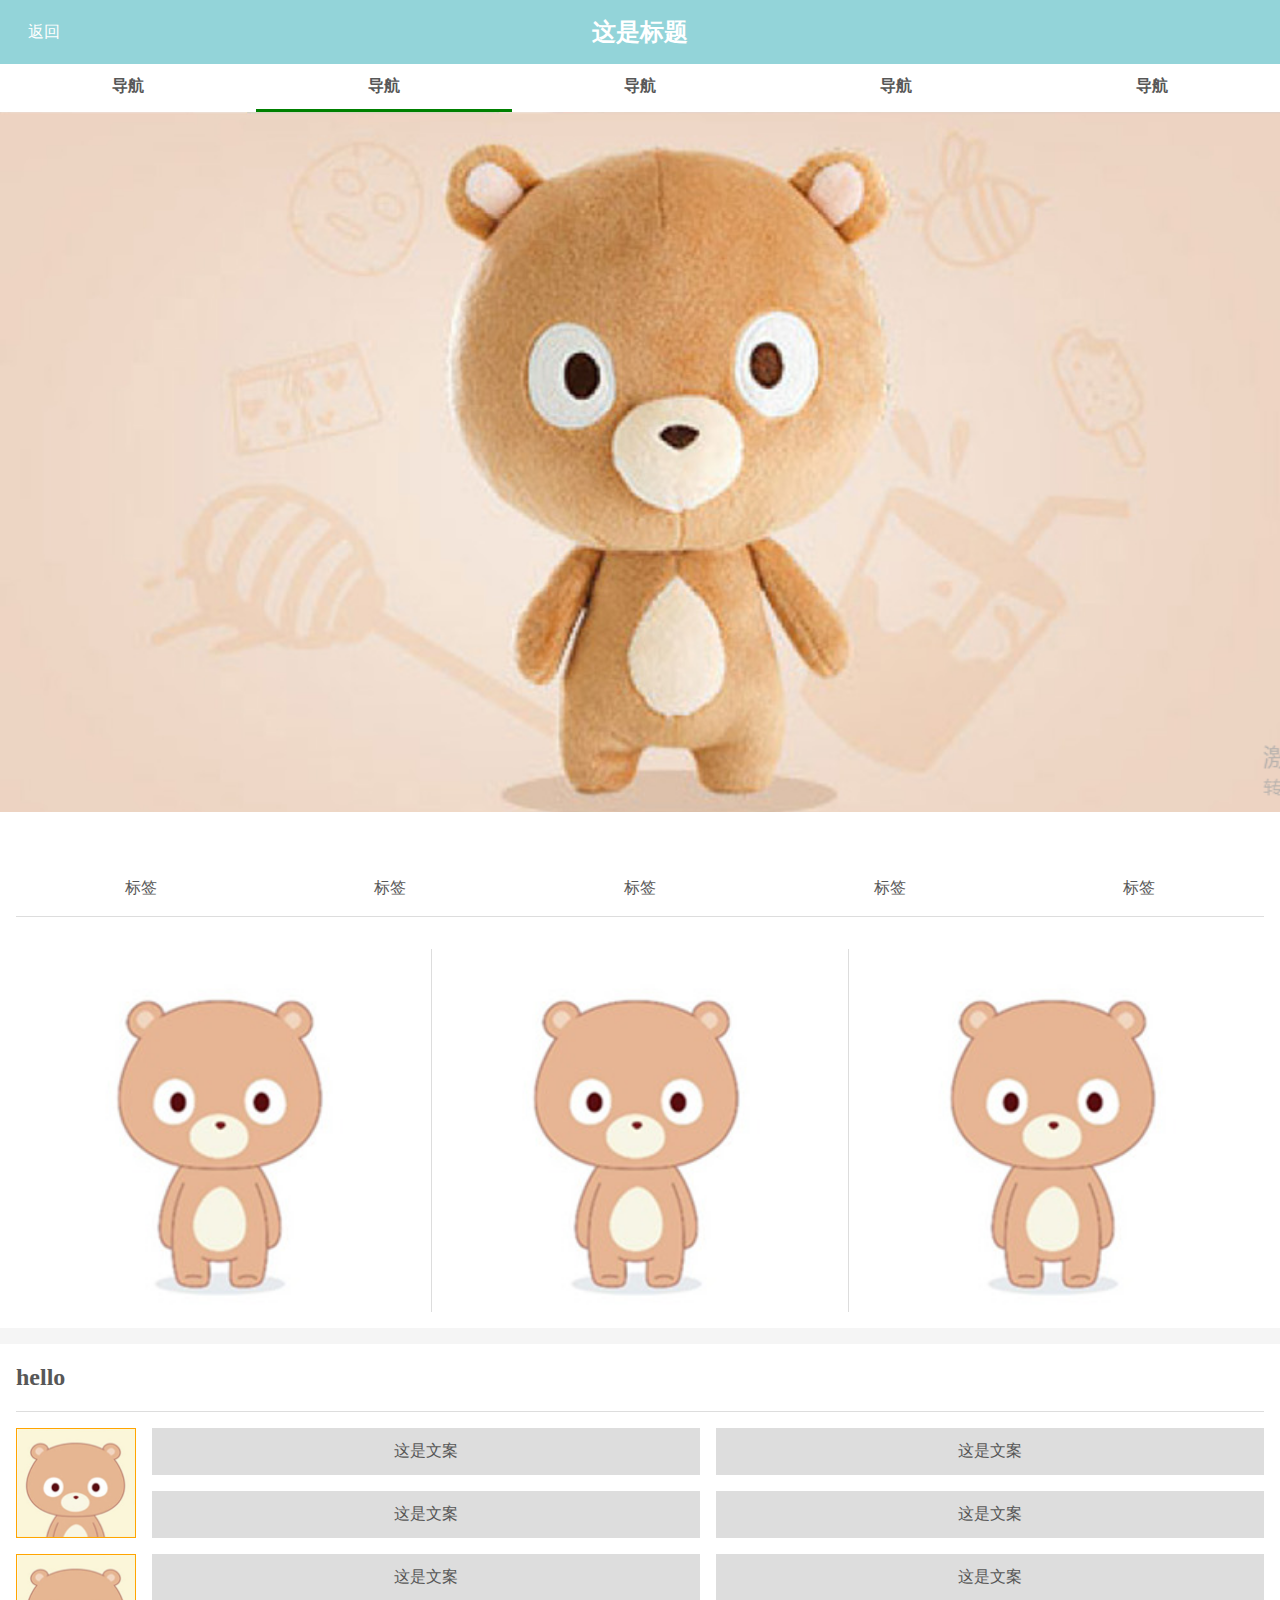
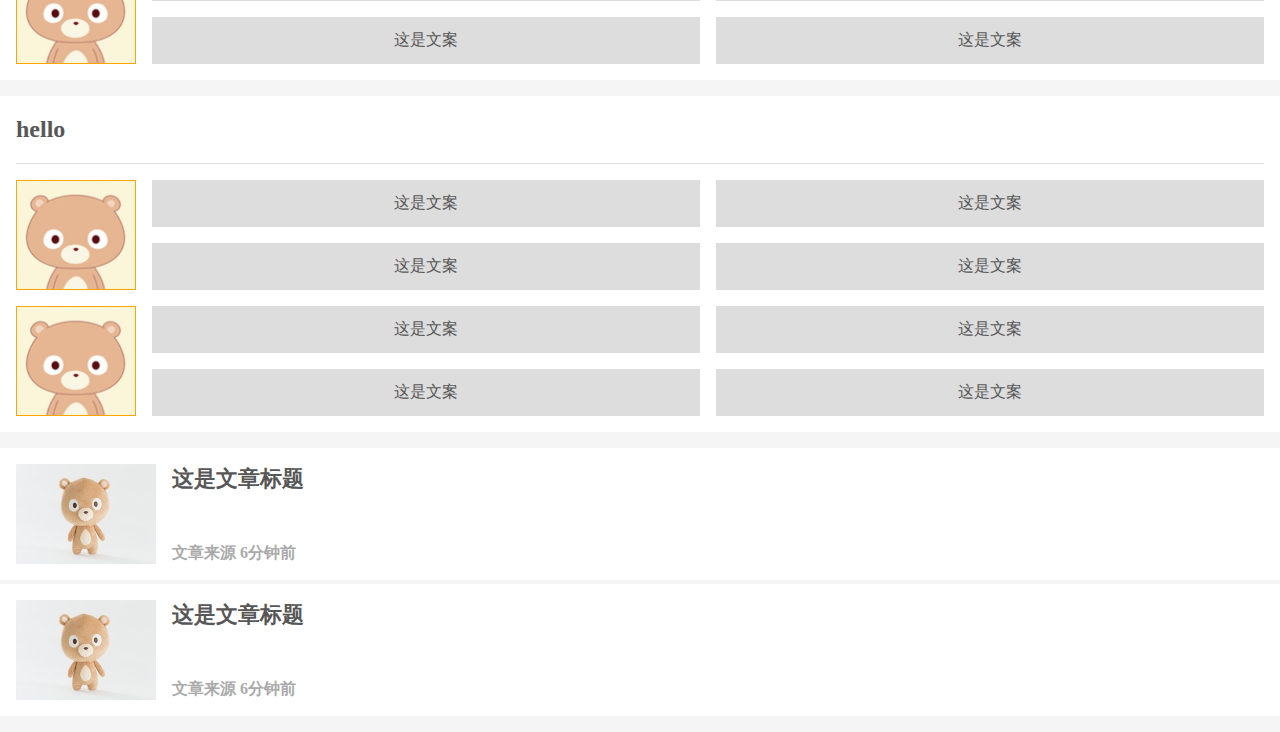
<file: task11/index.html>
<!DOCTYPE html>
<html>
<head>
    <meta charset="UTF-8">
    <title>task11</title>
    <meta name="viewport" content="width=device-width, initial-scale=1">
    <link rel="stylesheet" href="style.css">
</head>
<body>
<div class="page">
    <header class="page-header">
        <a href=""><i class="iconfont">&#58884</i>返回 </a>
        <h1>这是标题</h1>
    </header>
    <nav class="page-nav">
        <a href="">导航</a>
        <a class="active" href="">导航</a>
        <a href="">导航</a>
        <a href="">导航</a>
        <a href="">导航</a>
    </nav>
    <div class="page-banner">
        <img src="img/banner.png">
    </div>
    <ul class="page-tags">
        <li><i class="iconfont">&#58881</i><br/>标签</li>
        <li><i class="iconfont">&#58881</i><br/>标签</li>
        <li><i class="iconfont">&#58881</i><br/>标签</li>
        <li><i class="iconfont">&#58881</i><br/>标签</li>
        <li><i class="iconfont">&#58881</i><br/>标签</li>
    </ul>
    <ul class="page-column">
        <li><img src="img/hello.png" alt=""></li>
        <li><img src="img/hello.png" alt=""></li>
        <li><img src="img/hello.png" alt=""></li>
    </ul>

    <div class="page-card">
        <div class="title">
            <h2>hello</h2>
        </div>
        <div class="body">
            <dl>
                <dt>
                    <img src="img/hello2.png" alt="">
                </dt>
                <dd>
                    <a href=""><span>这是文案</span></a>
                    <a href=""><span>这是文案</span></a>
                </dd>
                <dd>
                    <a href=""><span>这是文案</span></a>
                    <a href=""><span>这是文案</span></a>
                </dd>
            </dl>
            <dl>
                <dt>
                    <img src="img/hello2.png" alt="">
                </dt>
                <dd>
                    <a href=""><span>这是文案</span></a>
                    <a href=""><span>这是文案</span></a>
                </dd>
                <dd>
                    <a href=""><span>这是文案</span></a>
                    <a href=""><span>这是文案</span></a>
                </dd>
            </dl>
        </div>
    </div>

    <div class="page-card">
        <div class="title">
            <h2>hello</h2>
        </div>
        <div class="body">
            <dl>
                <dt>
                    <img src="img/hello2.png" alt="">
                </dt>
                <dd>
                    <a href=""><span>这是文案</span></a>
                    <a href=""><span>这是文案</span></a>
                </dd>
                <dd>
                    <a href=""><span>这是文案</span></a>
                    <a href=""><span>这是文案</span></a>
                </dd>
            </dl>
            <dl>
                <dt>
                    <img src="img/hello2.png" alt="">
                </dt>
                <dd>
                    <a href=""><span>这是文案</span></a>
                    <a href=""><span>这是文案</span></a>
                </dd>
                <dd>
                    <a href=""><span>这是文案</span></a>
                    <a href=""><span>这是文案</span></a>
                </dd>
            </dl>
        </div>
    </div>

    <div class="page-articles">
        <section>
            <img src="img/hello3.png" alt="">
            <div class="content">
                <strong>这是文章标题</strong>

                <small>文章来源 6分钟前</small>
            </div>
        </section>
        <section>
            <img src="img/hello3.png" alt="">
            <div class="content">
                <strong>这是文章标题</strong>

                <small>文章来源 6分钟前</small>
            </div>
        </section>
    </div>
</div>


</body>
</html>
</file>
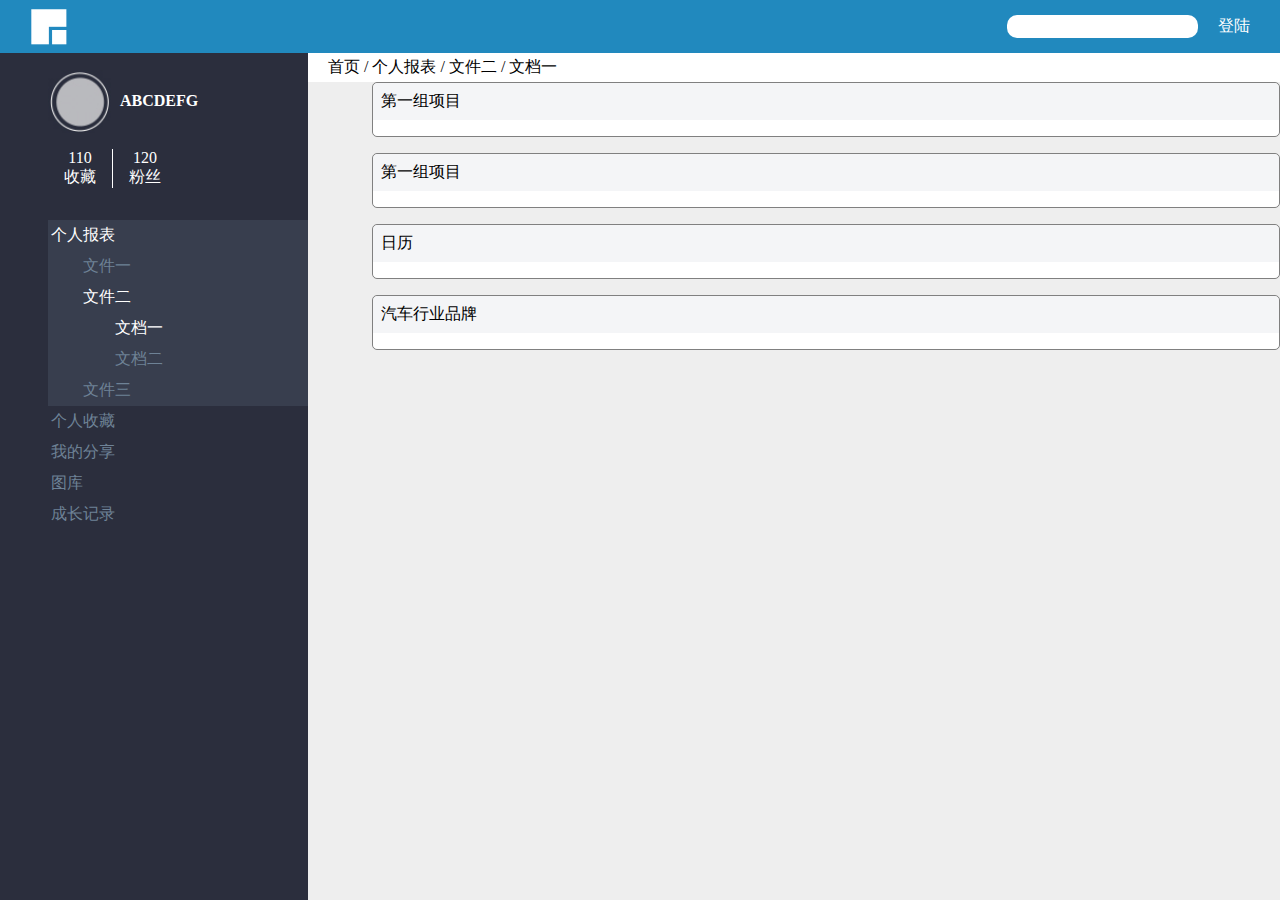
<file: task12/index.html>
<html>
<head>
    <meta charset="UTF-8">
    <title>flex布局 兼容到ie11+</title>
    <meta name="viewport" content="width=device-width, initial-scale=1">
    <link rel="stylesheet" href="style.css">
</head>
<body>
<div class="container">
    <header>
        <div class="logo">
            <img src="logo.png">
        </div>

        <form action="" class="search-form">
            <input type="text"/>
        </form>
        <div class="user">登陆</div>

    </header>
    <div class="main">
        <aside>
            <div class="user">
                <div class="name">
                    <img src="user.png"/>
                    <strong>ABCDEFG</strong>
                </div>
                <div class="tabs">
                    <div>110<br/>收藏</div>
                    <div>120<br/>粉丝</div>
                </div>
            </div>
            <nav>
                <ul>
                    <li>
                        <div class="title selected">个人报表</div>
                        <ul>
                            <li>
                                <div class="title">文件一</div>
                            </li>
                            <li>
                                <div class="title selected">文件二</div>
                                <ul>
                                    <li>
                                        <div class="title selected">文档一</div>
                                    </li>
                                    <li>
                                        <div class="title">文档二</div>
                                    </li>
                                </ul>
                            </li>
                            <li>
                                <div class="title">文件三</div>
                            </li>
                        </ul>
                    </li>
                    <li>
                        <div class="title">个人收藏</div>
                    </li>
                    <li>
                        <div class="title">我的分享</div>
                    </li>
                    <li>
                        <div class="title">图库</div>
                    </li>
                    <li>
                        <div class="title">成长记录</div>
                    </li>
                </ul>
            </nav>
        </aside>
        <div class="page-warp">
            <div class="nav-tabs">
                <span>首页</span> /
                <span>个人报表</span> /
                <span>文件二</span> /
                <span>文档一</span>
            </div>
            <div class="page-content">

                <div class="panel-search">

                </div>
                <div class="panel-slide">

                </div>
                <div class="panel-count">

                </div>
                <div class="card">
                    <div class="title">第一组项目</div>
                    <div class="body">
                        <div class="tabs"></div>
                    </div>

                </div>
                <div class="card">
                    <div class="title">第一组项目</div>
                    <div class="body"></div>
                </div>
                <div class="card">
                    <div class="title">日历</div>
                    <div class="body">
                        <div class="calendar">

                        </div>
                    </div>

                </div>
                <div class="card">
                    <div class="title">汽车行业品牌</div>
                    <div class="body"></div>
                </div>
            </div>

        </div>
    </div>

</div>

</body>
</html>
</file>
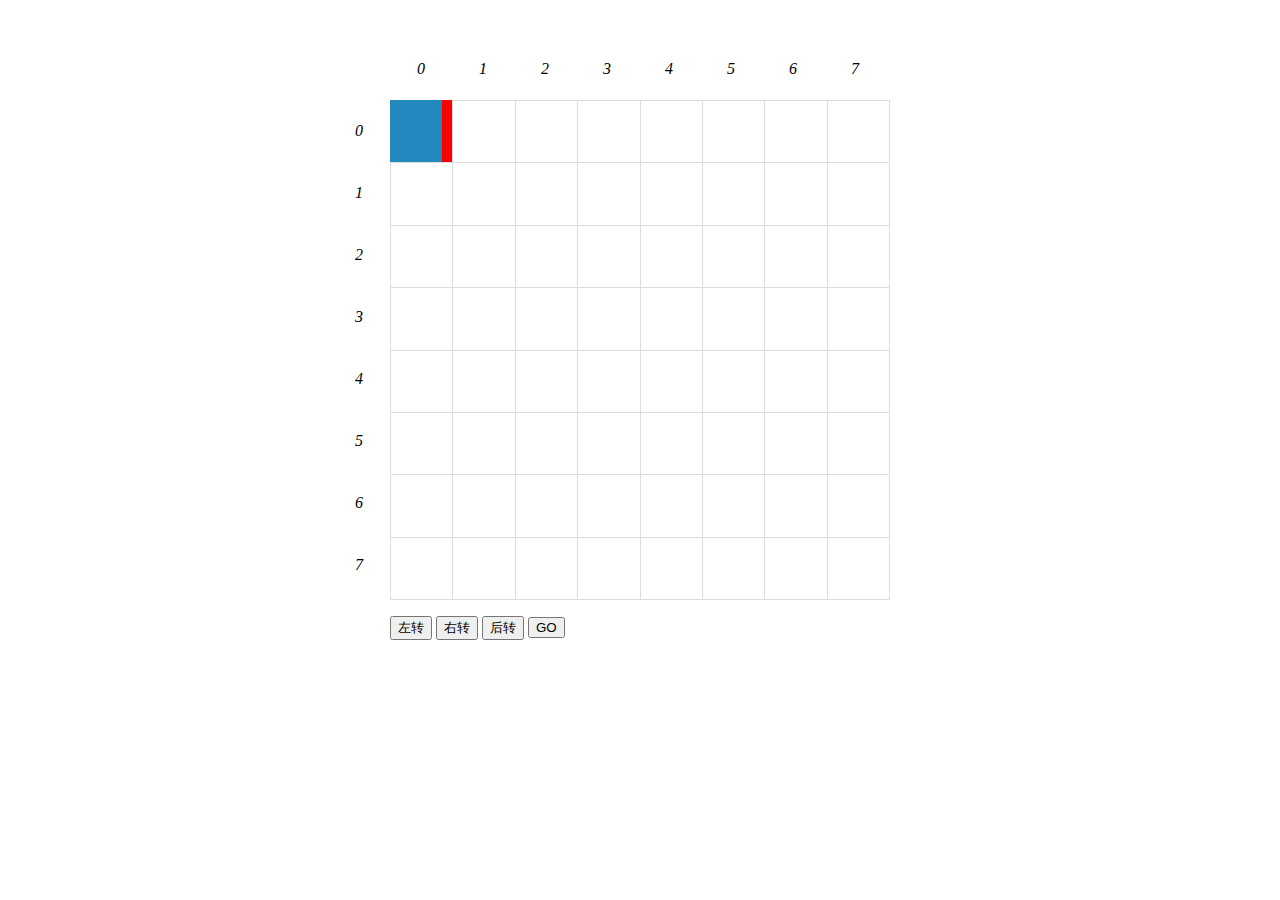
<file: task33/index.html>
<!DOCTYPE html>
<html lang="en">
<head>
    <meta charset="UTF-8">
    <title>听指令的小方块1</title>
    <style>
        .container {
            position: relative;
            width: 500px;
            height: auto;
            margin: 100px auto;
        }

        #app {
            width: 500px;
            height: 500px;
        }

        #app table {
            width: 500px;
            height: 500px;
            table-layout: fixed;
            border-collapse: collapse;
            box-sizing: border-box;
        }

        #app td {
            box-sizing: border-box;
            border: 1px solid #ddd;
        }

        #app i {
            position: absolute;
            width: 62px;
            height: 62px;
            text-align: center;
            line-height: 62px;
        }

        #box {
            position: absolute;
            top: 0;
            left: 0;
            width: 62px;
            height: 62px;
            box-sizing: border-box;
            border-left: 10px solid red;
            background: #2189be;
            transition: .3s all;
            transform: rotate(180deg);
        }
    </style>
</head>
<body>
<div class="container">
    <div id="box"></div>
    <div id="app"></div>
    <p>
        <button id="leftBtn">左转</button>
        <button id="rightBtn">右转</button>
        <button id="bottomBtn">后转</button>
        <button id="goBtn">GO</button>
    </p>

</div>

<script>
    (function () {
        //小盒子
        var box = createBox('#box');
        init();//构造棋盘
        //操作
        document.querySelector('#leftBtn').addEventListener('click',function () {
            box.turn(-90);
        });
        document.querySelector('#rightBtn').addEventListener('click',function () {
            box.turn(+90);
        });
        document.querySelector('#bottomBtn').addEventListener('click',function () {
            box.turn(-180);
        });
        document.querySelector('#goBtn').addEventListener('click',function () {
            box.go();
        });
        function init() {
            var app = document.getElementById('app');
            var table = '<table>';//构造表格
            var icon = '';//构造标记
            for (var row = 0; row < 8; row++) {
                table += '<tr>';
                icon += '<i style="left:-62px;top:' + row * 62 + 'px">' + row + '</i>';
                for (var col = 0; col < 8; col++) {
                    if (row == 0) {
                        icon += '<i style="left:' + col * 62 + 'px;top:-62px">' + col + '</i>';
                    }
                    table += '<td id="td' + row + '-' + col + '"></td>'
                }
                table += '</tr>';
            }
            table += '</table>';
            app.innerHTML = icon + table;
        }

        function createBox(selector) {
            var dom = document.querySelector(selector);
            var p = [0, 0];//位置x,y
            var deg = 180;//角度
            return {
                go: function () {
                    var yu = deg % 360;
                    if ((yu === 180 || yu === -180 ) && p[0] < 7)p[0]++;
                    if ((yu === 0 && p[0] > 0 ) && p[0] > 0)p[0]--;
                    if ((yu === 90 || yu === -270 ) && p[1] > 0)p[1]--;
                    if ((yu === 270 || yu === -90 ) && p[1] < 7)p[1]++;
                    dom.style.left = p[0] * 62.4 + 'px';
                    dom.style.top = p[1] * 62.4 + 'px';
                },
                turn: function (add) {
                    deg += add;
                    dom.style.transform = 'rotate(' + deg + 'deg)';
                }
            }
        }
    })();
</script>
</body>
</html>
</file>
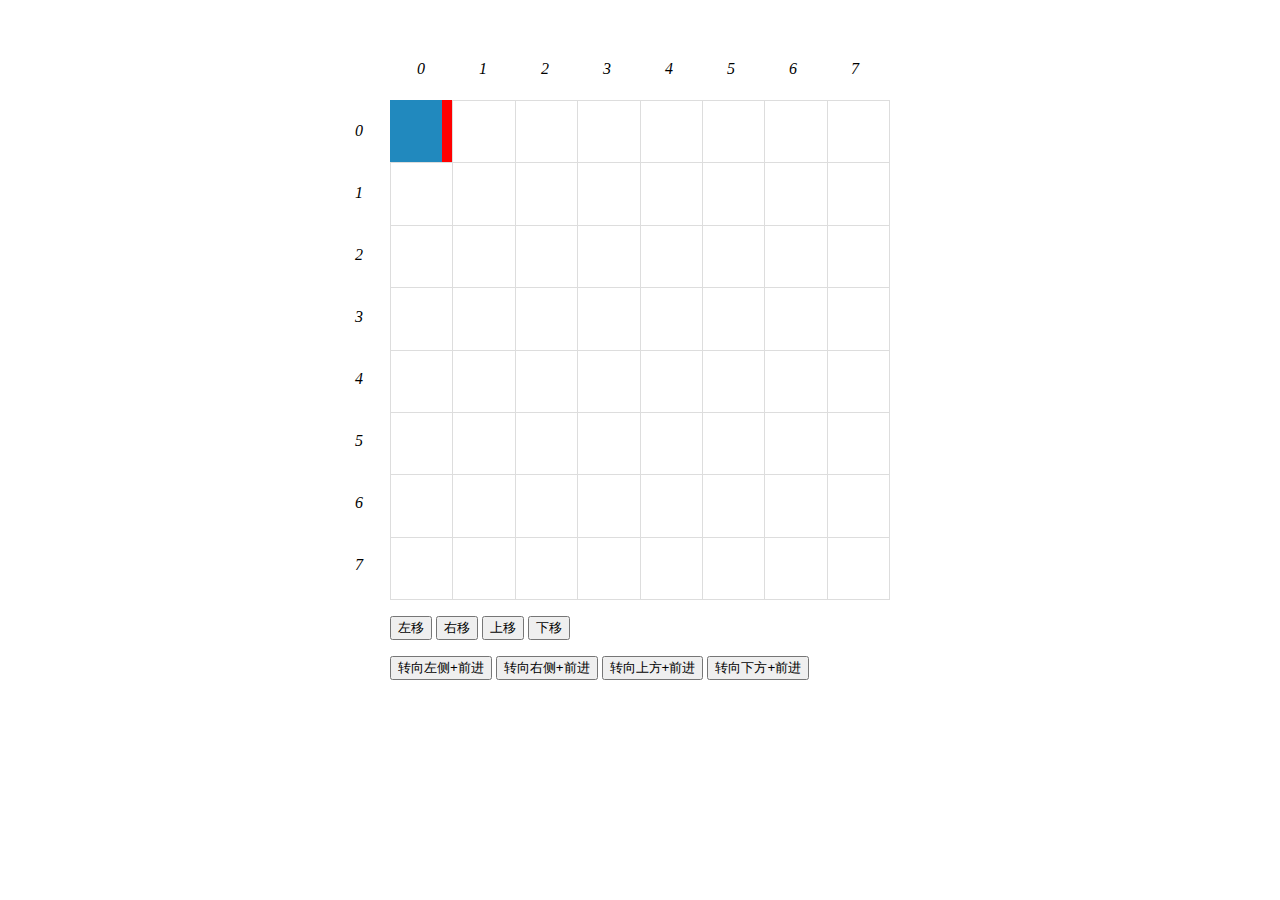
<file: task34/index.html>
<!DOCTYPE html>
<html lang="en">
<head>
    <meta charset="UTF-8">

    <meta name="viewport" content="width=device-width, initial-scale=1">
    <title>听指令的小方块2</title>
    <style>
        .container {
            position: relative;
            width: 500px;
            height: auto;
            margin: 100px auto;
        }

        #app {
            width: 500px;
            height: 500px;
        }

        #app table {
            width: 500px;
            height: 500px;
            table-layout: fixed;
            border-collapse: collapse;
            box-sizing: border-box;
        }

        #app td {
            box-sizing: border-box;
            border: 1px solid #ddd;
        }

        #app i {
            position: absolute;
            width: 62px;
            height: 62px;
            text-align: center;
            line-height: 62px;
        }

        #box {
            position: absolute;
            top: 0;
            left: 0;
            width: 62px;
            height: 62px;
            box-sizing: border-box;
            border-left: 10px solid red;
            background: #2189be;
            transition: .5s all;
            transform: rotate(180deg);
        }
    </style>
</head>
<body>
<div class="container">
    <div id="box"></div>
    <div id="app"></div>
    <p>
        <button id="leftBtn">左移</button>
        <button id="rightBtn">右移</button>
        <button id="upBtn">上移</button>
        <button id="downBtn">下移</button>
    </p>
    <p>
        <button id="moveLeftBtn">转向左侧+前进</button>
        <button id="moveRightBtn">转向右侧+前进</button>
        <button id="moveUpBtn">转向上方+前进</button>
        <button id="moveDownBtn">转向下方+前进</button>
    </p>

</div>

<script>
    (function () {
        //小盒子
        var box = createBox('#box');
        init();//构造棋盘
        //操作
        document.querySelector('#leftBtn').addEventListener('click', function () {
            box.go([-1, 0]);//左移
        });
        document.querySelector('#rightBtn').addEventListener('click', function () {
            box.go([1, 0]);//右移
        });
        document.querySelector('#upBtn').addEventListener('click', function () {
            box.go([0, -1]);//上移
        });
        document.querySelector('#downBtn').addEventListener('click', function () {
            box.go([0, 1]);//下移
        });

        document.querySelector('#moveLeftBtn').addEventListener('click', function () {
            box.turn(0, function () {//转向+左移
                box.go([-1, 0]);
            });
        });
        document.querySelector('#moveRightBtn').addEventListener('click', function () {
            box.turn(180, function () { //转向+右移
                box.go([1, 0]);
            });
        });
        document.querySelector('#moveUpBtn').addEventListener('click', function () {
            box.turn(90, function () { //转向+上移
                box.go([0, -1]);
            });
        });
        document.querySelector('#moveDownBtn').addEventListener('click', function () {
            box.turn(270, function () { //转向+下移
                box.go([0, 1]);
            });
        });

        function init() {
            var app = document.getElementById('app');
            var table = '<table>';//构造表格
            var icon = '';//构造标记
            for (var row = 0; row < 8; row++) {
                table += '<tr>';
                icon += '<i style="left:-62px;top:' + row * 62 + 'px">' + row + '</i>';
                for (var col = 0; col < 8; col++) {
                    if (row == 0) {
                        icon += '<i style="left:' + col * 62 + 'px;top:-62px">' + col + '</i>';
                    }
                    table += '<td id="td' + row + '-' + col + '"></td>'
                }
                table += '</tr>';
            }
            table += '</table>';
            app.innerHTML = icon + table;
        }

        function createBox(selector) {
            var dom = document.querySelector(selector);
            var p = [0, 0];//位置x,y
            var deg = 180;
            dom.addEventListener('transitionend', function () {
                console.info('transitionend')
            });


            return {
                /*前进*/
                go: function (offset) {
                    var x = p[0] + offset[0], y = p[1] + offset[1];
                    p[0] = x < 0 ? 0 : (x > 7 ? 7 : x);
                    p[1] = y < 0 ? 0 : (y > 7 ? 7 : y);
                    dom.style.left = p[0] * 62.4 + 'px';
                    dom.style.top = p[1] * 62.4 + 'px';
                },

                /*转向*/
                turn: function (next, callback) {
                    if (deg != next) {
                        deg=next;
                        dom.style.transform = 'rotate(' + deg + 'deg)';
                        then(callback);
                    } else {
                        callback()
                    }
                }
            }

            function then(callback) {
                dom.addEventListener('transitionend', handler);

                function handler() {
                    callback();
                    dom.removeEventListener('transitionend', handler);
                }

            }

        }

    })();
</script>
</body>
</html>
</file>
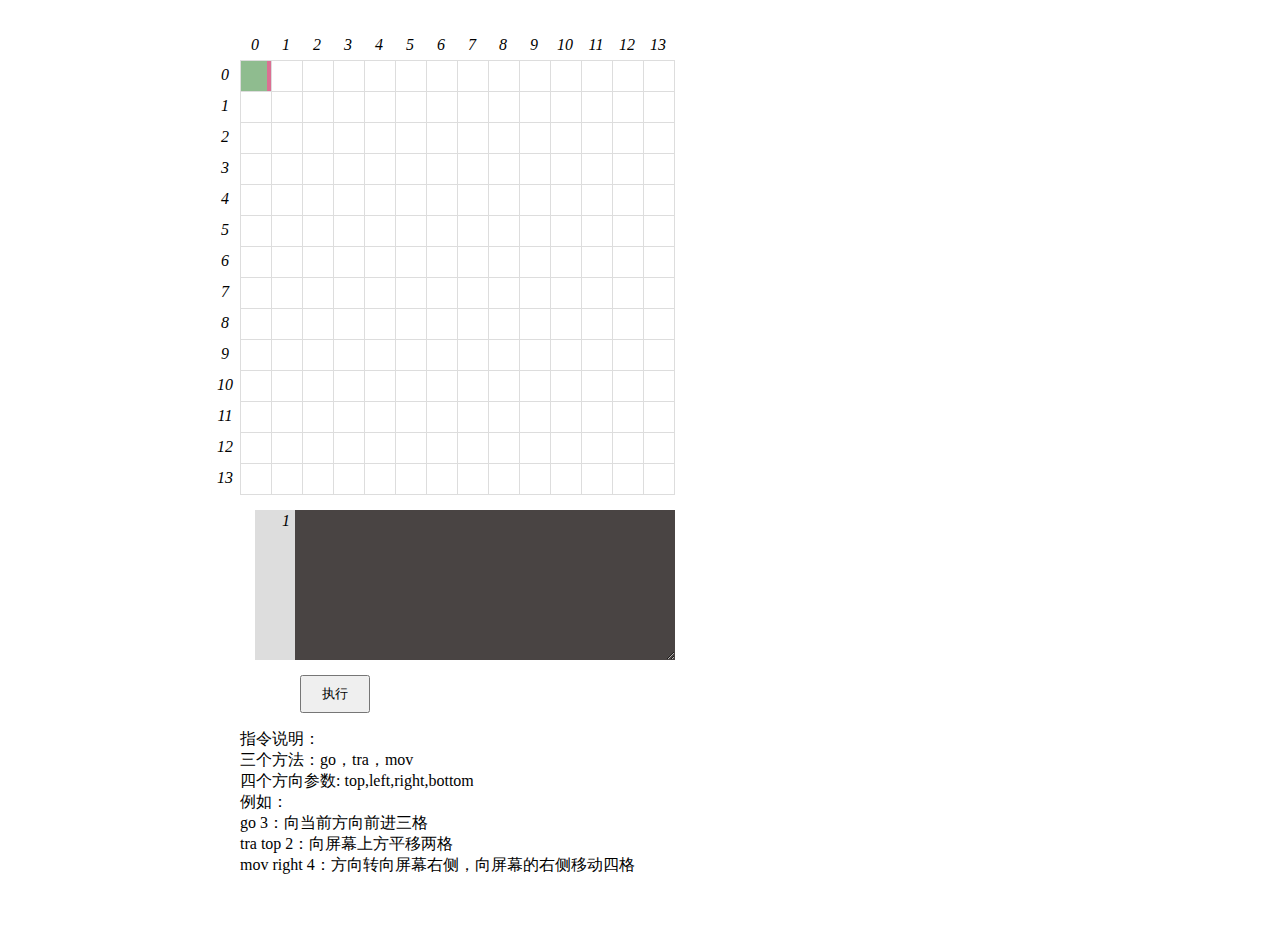
<file: task35/index.html>
<!DOCTYPE html>
<html lang="en">
<head>
    <meta charset="UTF-8">
    <meta name="viewport" content="width=device-width, initial-scale=1">
    <title>听指令的小方块3</title>
    <link rel="stylesheet" href="style.css">
</head>
<body>
<div class="container">
    <div id="map"></div>
    <div id="console"></div>
    <button id="go">执行</button>
    <p>
        指令说明：<br/>
        三个方法：go，tra，mov <br/>
        四个方向参数: top,left,right,bottom<br/>
        例如：<br/>
        go 3：向当前方向前进三格<br/>
        tra top 2：向屏幕上方平移两格 <br/>
        mov right 4：方向转向屏幕右侧，向屏幕的右侧移动四格
    </p>

</div>
<script src="main.js"></script>
<script>
    (function () {
        //构造10*10 格子为30px的棋盘，小车
        mapInit('#map', 14, 30);
        //控制台初始化
        var consoler = consoleInit('#console');

        //小车
        var car = document.querySelector('#car');
        //命令输入
        var textarea = document.querySelector('textarea');

        //执行命令
        document.querySelector('#go').addEventListener('click', function () {
            if (JSON.parse(consoler.dataset.errors||'[]').length > 0) {
                alert('指令格式错误');
                return;
            }
            //指令数组
            var arr = JSON.parse(consoler.dataset.cmd || '[]');
            //指令拆分成单一指令流
            var list = [];
            arr.forEach(function (e) {
                var action = e.split(' ');
                var direction, num;
                if (action[0] == 'go') {
                    direction = car.dataset.direction;
                    num = parseInt(action[1]);

                } else if (action[0] == 'mov') {
                    direction = action[1];
                    num = parseInt(action[2]);
                    list.push({
                        method: toTurn,
                        direction: direction
                    });
                } else if (action[0] = 'tra') {
                    direction = action[1];
                    num = parseInt(action[2]);
                }
                while (num > 0) {
                    num--;
                    list.push({
                        method: toMove,
                        direction: direction
                    });
                }
            });

            //递归执行函数
            var gogogo = function (car, list) {
                var obj = list.shift();
                if (obj) {
                    obj.method(car, obj.direction, function () {
                        gogogo(car, list);
                    });
                }
            }

            //执行！
            gogogo(car, list);
        });

    })();
</script>
</body>
</html>
</file>
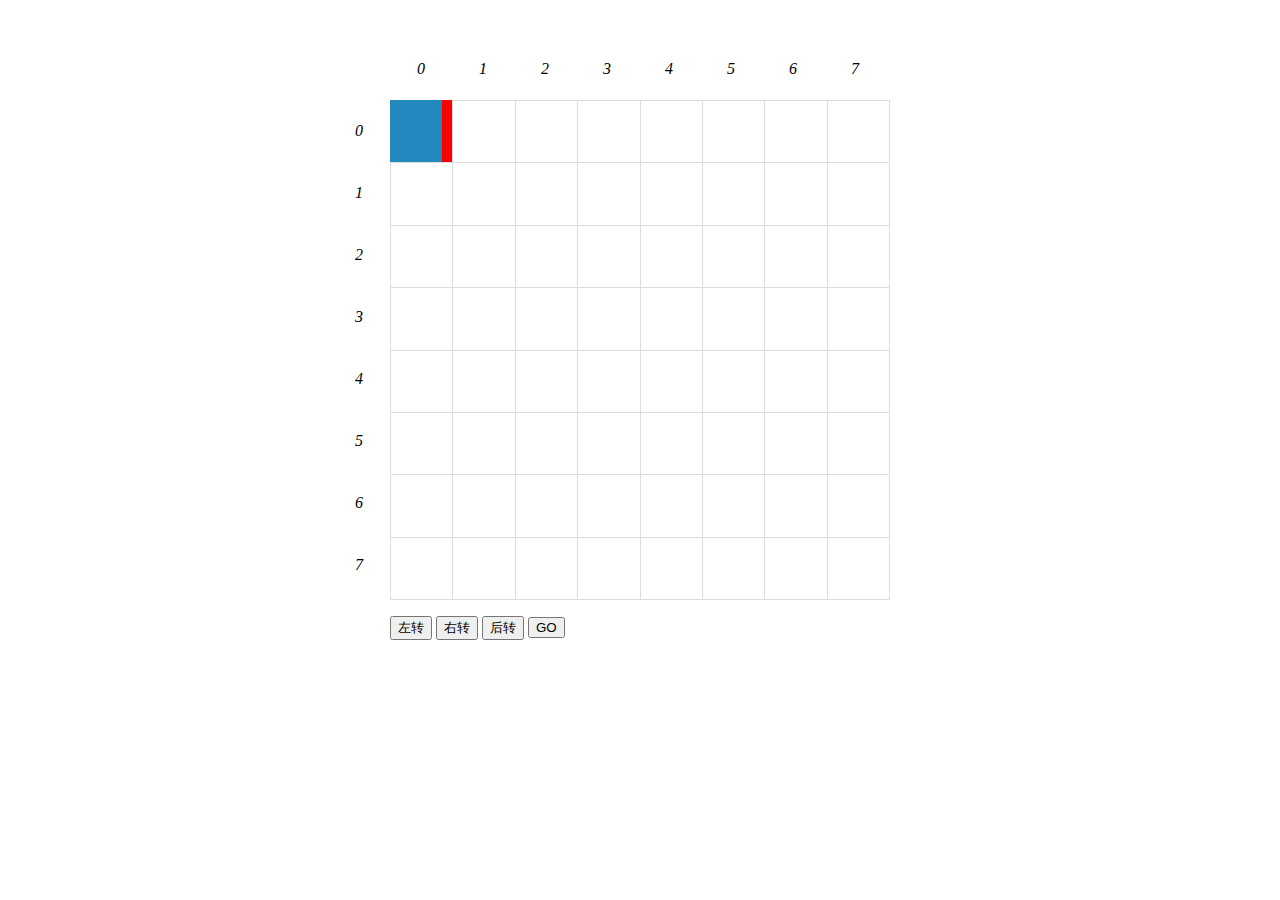
<file: task36/index.html>
<!DOCTYPE html>
<html lang="en">
<head>
    <meta charset="UTF-8">
    <title>听指令的小方块</title>
    <style>
        .container {
            position: relative;
            width: 500px;
            height: auto;
            margin: 100px auto;
        }

        #app {
            width: 500px;
            height: 500px;
        }

        #app table {
            width: 500px;
            height: 500px;
            table-layout: fixed;
            border-collapse: collapse;
            box-sizing: border-box;
        }

        #app td {
            box-sizing: border-box;
            border: 1px solid #ddd;
        }

        #app i {
            position: absolute;
            width: 62px;
            height: 62px;
            text-align: center;
            line-height: 62px;
        }

        #box {
            position: absolute;
            top: 0;
            left: 0;
            width: 62px;
            height: 62px;
            box-sizing: border-box;
            border-left: 10px solid red;
            background: #2189be;
            transition: .3s all;
            transform: rotate(180deg);
        }
    </style>
</head>
<body>
<div class="container">
    <div id="box"></div>
    <div id="app"></div>
    <p>
        <button id="leftBtn">左转</button>
        <button id="rightBtn">右转</button>
        <button id="bottomBtn">后转</button>
        <button id="goBtn">GO</button>
    </p>

</div>

<script>
    (function () {
        //小盒子
        var box = createBox('#box');
        init();//构造棋盘
        //操作
        document.querySelector('#leftBtn').addEventListener('click',function () {
            box.turn(-90);
        });
        document.querySelector('#rightBtn').addEventListener('click',function () {
            box.turn(+90);
        });
        document.querySelector('#bottomBtn').addEventListener('click',function () {
            box.turn(-180);
        });
        document.querySelector('#goBtn').addEventListener('click',function () {
            box.go();
        });
        function init() {
            var app = document.getElementById('app');
            var table = '<table>';//构造表格
            var icon = '';//构造标记
            for (var row = 0; row < 8; row++) {
                table += '<tr>';
                icon += '<i style="left:-62px;top:' + row * 62 + 'px">' + row + '</i>';
                for (var col = 0; col < 8; col++) {
                    if (row == 0) {
                        icon += '<i style="left:' + col * 62 + 'px;top:-62px">' + col + '</i>';
                    }
                    table += '<td id="td' + row + '-' + col + '"></td>'
                }
                table += '</tr>';
            }
            table += '</table>';
            app.innerHTML = icon + table;
        }

        function createBox(selector) {
            var dom = document.querySelector(selector);
            var p = [0, 0];//位置x,y
            var deg = 180;//角度
            return {
                go: function () {
                    var yu = deg % 360;
                    if ((yu === 180 || yu === -180 ) && p[0] < 7)p[0]++;
                    if ((yu === 0 && p[0] > 0 ) && p[0] > 0)p[0]--;
                    if ((yu === 90 || yu === -270 ) && p[1] > 0)p[1]--;
                    if ((yu === 270 || yu === -90 ) && p[1] < 7)p[1]++;
                    dom.style.left = p[0] * 62.4 + 'px';
                    dom.style.top = p[1] * 62.4 + 'px';
                },
                turn: function (add) {
                    deg += add;
                    dom.style.transform = 'rotate(' + deg + 'deg)';
                }
            }
        }
    })();
</script>
</body>
</html>
</file>
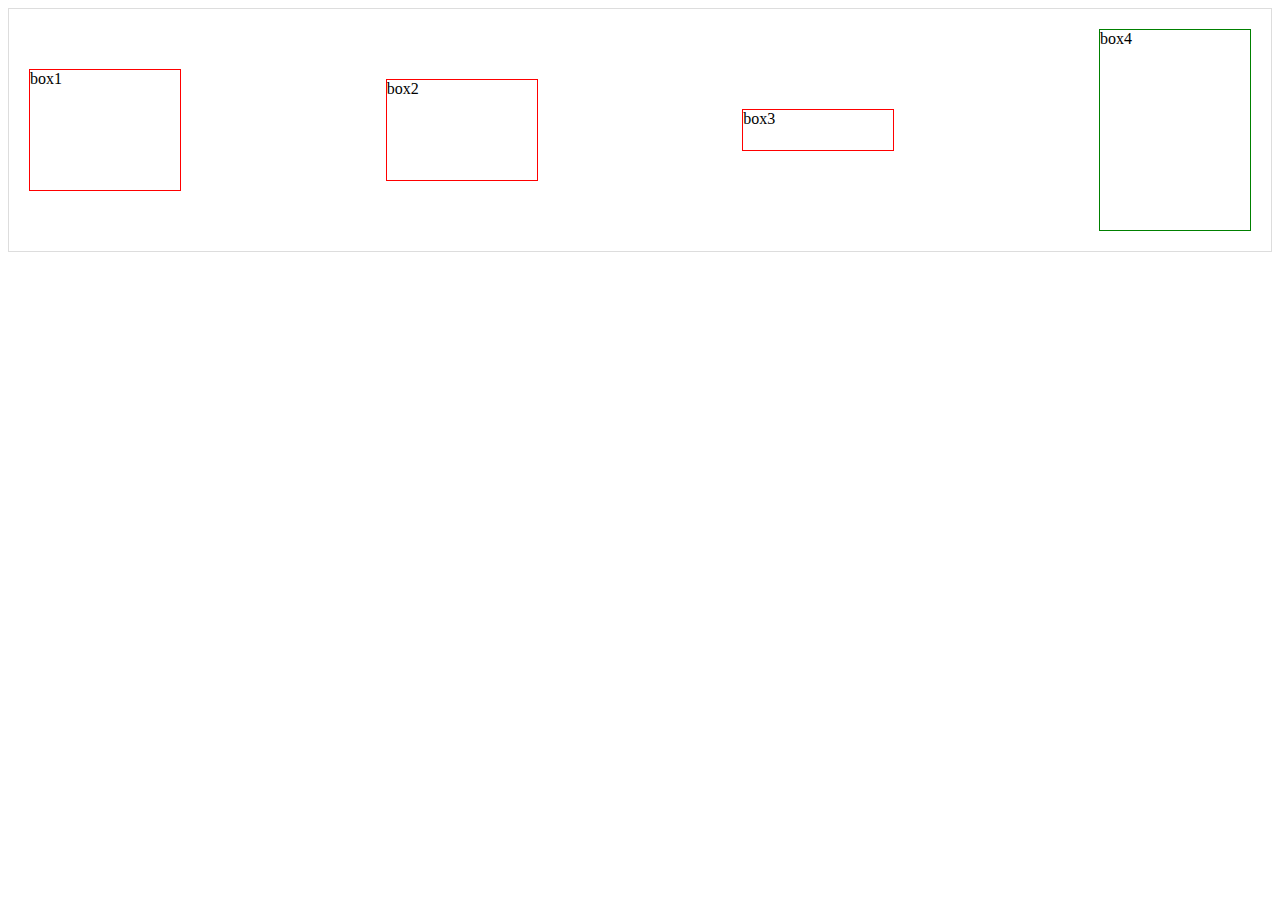
<file: task10.html>
<!DOCTYPE html>
<html>
<head>
    <meta charset="UTF-8">
    <title>flex布局练习</title>
    <meta name="viewport" content="width=device-width, initial-scale=1">
    <style>
        .flex-container {

            border: 1px solid #ddd;
            padding: 20px;
            /*伸缩布局*/
            display: flex;
            /*主轴方向*/
            flex-direction: row;
            /*多行*/
            flex-wrap: wrap;
            /*水平对齐方式(主轴)*/
            justify-content: space-between;
            /*垂直对齐方式*/
            /*
            行内垂直对齐方式： align-items
            行与行对齐方式：justify-content
            单个元素对齐方式: align-self
            */
            align-items: center;
        }

        section {
            border: 1px solid red;
            width: 150px;
        }

        #box1 {
            height: 120px;
        }

        #box2 {
            height: 100px;
        }

        #box3 {
            height: 40px;
        }

        #box4 {
            border-color: green;
            height: 200px;

        }

        @media (max-width: 640px) {
            #box4 {
                order: -1;
            }
        }
    </style>
</head>
<body>
<div class="flex-container">
    <section id="box1">box1</section>
    <section id="box2">box2</section>
    <section id="box3">box3</section>
    <section id="box4">box4</section>
</div>

<!--<div class="container">
    <section></section>
</div>-->
<script>
    var tree = {
        value: 1,
        left: {
            value: 2,
            left: {
                value: 4
            }
        },
        right: {
            value: 3,
            left: {
                value: 5,
                left: {
                    value: 7
                },
                right: {
                    value: 8
                }
            },
            right: {
                value: 6
            }
        }
    }

/*广度优先遍历*/
    var levelOrderTraversal = function (node) {
        if (!node) {
            throw new Error('Empty Tree')
        }

        var que = []
        que.push(node)
        while (que.length !== 0) {
            node = que.shift()
            console.log(node.value)
            if (node.left) que.push(node.left)
            if (node.right) que.push(node.right)
        }
    }

    levelOrderTraversal(tree);
    'https://segmentfault.com/a/1190000004620352'
    /*递归遍历*/

</script>
</body>
</html>
</file>
<file: task11/style.css>
/*字体图标*/
@font-face {
  font-family: 'iconfont';
  src: url('//at.alicdn.com/t/font_1458138035_1683109.eot');
  /* IE9*/
  src: url('//at.alicdn.com/t/font_1458138035_1683109.eot?#iefix') format('embedded-opentype'), /* IE6-IE8 */ url('//at.alicdn.com/t/font_1458138035_1683109.woff') format('woff'), /* chrome、firefox */ url('//at.alicdn.com/t/font_1458138035_1683109.ttf') format('truetype'), /* chrome、firefox、opera、Safari, Android, iOS 4.2+*/ url('//at.alicdn.com/t/font_1458138035_1683109.svg#iconfont') format('svg');
  /* iOS 4.1- */
}
.iconfont {
  font-family: "iconfont";
  font-style: normal;
}
/*reset*/
html {
  color: #575757;
  font-size: 16px;
  background: #f5f5f5;
}
a {
  text-decoration: none;
  color: #575757;
}
html,
body {
  padding: 0;
  margin: 0;
}
img {
  max-width: 100%;
  max-height: 100%;
}
/*util*/
.clearfix:before,
.clearfix:after {
  content: '';
  display: table;
  clear: both;
}
/*页面部分*/
.page-header {
  position: relative;
  background: #93d4d9;
}
.page-header > h1 {
  padding: 0;
  margin: 0;
  text-align: center;
  line-height: 4rem;
  font-size: 1.5rem;
  color: #fff;
}
.page-header > a {
  position: absolute;
  left: 1rem;
  top: 0;
  height: 4rem;
  line-height: 4rem;
  color: #fff;
}
.page-nav {
  display: table;
  width: 100%;
  height: 3em;
  background: #fff;
}
.page-nav a {
  display: table-cell;
  vertical-align: middle;
  text-align: center;
  font-weight: bold;
  border-bottom: 3px solid transparent;
}
.page-nav a.active {
  border-color: green;
}
.page-banner {
  width: 100%;
}
.page-banner img {
  display: block;
  width: 100%;
}
.page-tags {
  list-style: none;
  background: #fff;
  padding: 1rem;
  margin: 0;
  display: flex;
}
.page-tags > li {
  border-bottom: 1px solid #ddd;
  flex-grow: 1;
  /*显示定义分配比例*/
  text-align: center;
  line-height: 1.5;
  padding-bottom: 1rem;
}
.page-tags > li i {
  font-size: 2rem;
}
.page-column {
  list-style: none;
  background: #fff;
  padding: 1rem;
  margin: 0;
  margin-bottom: 1rem;
  display: flex;
}
.page-column > li {
  border-right: 1px solid #ddd;
  flex-grow: 1;
  /*显示定义分配比例*/
  text-align: center;
}
.page-column > li:last-child {
  border-right: none;
}
.page-column > li img {
  display: block;
  width: 100%;
}
.page-card {
  background: #fff;
  margin-bottom: 1rem;
  padding: 0 1rem;
}
.page-card > .title {
  border-bottom: 1px solid #ddd;
}
.page-card > .title:before,
.page-card > .title:after {
  content: '';
  display: table;
  clear: both;
}
.page-card > .body:before,
.page-card > .body:after {
  content: '';
  display: table;
  clear: both;
}
.page-card > .body dl {
  display: flex;
  margin-right: 0;
}
.page-card > .body dl dt {
  width: 120px;
  height: 110px;
}
.page-card > .body dl dt img {
  border: 1px solid orange;
  box-sizing: border-box;
  width: 100%;
  height: 100%;
}
.page-card > .body dl dd {
  flex-grow: 1;
  margin-left: 1rem;
  display: flex;
  flex-direction: column;
}
.page-card > .body dl dd a {
  flex-grow: 1;
  background: #ddd;
  display: flex;
  justify-content: center;
  align-items: center;
}
.page-card > .body dl dd a:first-child {
  margin-bottom: 1rem;
}
.page-articles {
  margin-bottom: 1rem;
}
.page-articles section {
  padding: 1rem;
  margin-bottom: 4px;
  background: #fff;
  display: flex;
}
.page-articles section img {
  width: 140px;
  height: 100px;
}
.page-articles section .content {
  margin-left: 1rem;
  flex-grow: 1;
  display: flex;
  flex-direction: column;
  justify-content: space-between;
}
.page-articles section .content strong {
  font-size: 22px;
}
.page-articles section .content small {
  font-size: 1rem;
  font-weight: bold;
  color: #aaaaaa;
}
</file>
<file: task35/style.css>
.container {
  position: relative;
  width: 800px;
  height: auto;
  margin: 60px auto;
}
/*计数方法*/
/*会移动的小方块*/
#car {
  background: darkseagreen;
  border-right: 4px solid palevioletred;
  box-sizing: border-box;
  position: absolute;
  transition: .5s all;
}
#car[data-direction=right] {
  transform: rotate(0deg);
}
#car[data-direction=left] {
  transform: rotate(180deg);
}
#car[data-direction=top] {
  transform: rotate(270deg);
}
#car[data-direction=bottom] {
  transform: rotate(90deg);
}
/*按钮*/
#go {
  padding: 8px 20px;
  margin-left: 60px;
  clear: both;
  display: block;
}
/*棋盘*/
#map {
  position: relative;
}
#map table {
  table-layout: fixed;
  border-collapse: collapse;
}
#map table td {
  padding: 0;
  border: 1px solid #ddd;
}
#map i {
  position: absolute;
  text-align: center;
}
/*用来输入指令的控制台*/
#console {
  background: #ddd;
  position: relative;
  margin: 15px;
  overflow: hidden;
  float: left;
}
#console .ruler {
  counter-reset: item;
  position: absolute;
  height: 150px;
  width: 40px;
  left: 0;
  top: 0;
  padding: 0;
  margin: 0;
  line-height: 1.4;
  font-size: 16px;
}
#console .ruler > *:before {
  counter-increment: item;
  content: counter(item);
}
#console .ruler i {
  display: block;
  text-align: right;
  padding: 0 5px 0 0;
}
#console .ruler i.error {
  background: rgba(255, 0, 0, 0.5);
}
#console textarea {
  display: block;
  width: 380px;
  border: none;
  padding: 0;
  margin: 0 0 0 40px;
  background: #494443;
  height: 150px;
  color: #fff;
  overflow-y: scroll;
  outline: none;
  line-height: 1.4;
  font-size: 16px;
}
</file>
<file: task12/style.css>
/*reset*/
html,
body,
form,
ul,
li {
  margin: 0;
  padding: 0;
}
ul {
  list-style: none;
}
/*框架*/
.container {
  display: flex;
  flex-direction: column;
  height: 100%;
}
.container .main {
  flex-grow: 1;
  display: flex;
}
.container .main .page-warp {
  flex-grow: 1;
}
/*页头*/
header {
  display: flex;
  justify-content: flex-end;
  align-items: center;
  padding: 8px 30px;
  background: #2189be;
}
header .logo {
  flex-grow: 1;
}
header .search-form {
  padding: 3px 5px;
  background: #fff;
  border-radius: 10px;
  margin-right: 20px;
}
header .search-form input[type=text] {
  border: none;
}
header .user {
  color: #fff;
}
/*侧边栏*/
aside {
  background: #2b2e3d;
  color: #6e8296;
  padding: 1rem 0 1rem 3rem;
}
aside .user {
  width: 260px;
  color: #fff;
  margin-bottom: 1rem;
}
aside .user .name {
  display: flex;
  align-items: center;
}
aside .user .name img {
  height: 4rem;
  width: 4rem;
  margin-right: .5rem;
}
aside .user .tabs {
  display: flex;
}
aside .user .tabs > div {
  text-align: center;
  padding: 0 1rem;
  margin: 1rem 0;
}
aside .user .tabs > div:first-child {
  border-right: 1px solid #fff;
}
aside nav .title {
  cursor: pointer;
  padding: 5px 3px;
}
aside nav .title.selected {
  color: #fff;
}
aside nav .title.selected ~ ul {
  display: block;
}
aside nav .title.selected,
aside nav .title.selected ~ ul {
  background: #383e4e;
}
aside nav ul ul {
  display: none;
  padding-left: 2rem;
}
/*内容栏*/
.page-warp {
  background: #eeeeee;
}
.page-warp .nav-tabs {
  padding: 4px 20px;
  background: #fff;
}
.page-warp .page-content {
  padding-left: 4rem;
}
/*部件*/
.card {
  border: 1px solid gray;
  border-radius: 5px;
  margin-bottom: 1rem;
}
.card > .title {
  background: #f4f5f7;
  padding: .5rem;
  border-top-left-radius: 5px;
  border-top-right-radius: 5px;
}
.card > .body {
  background: #fff;
  padding: .5rem;
  border-bottom-left-radius: 5px;
  border-bottom-right-radius: 5px;
}
</file>
